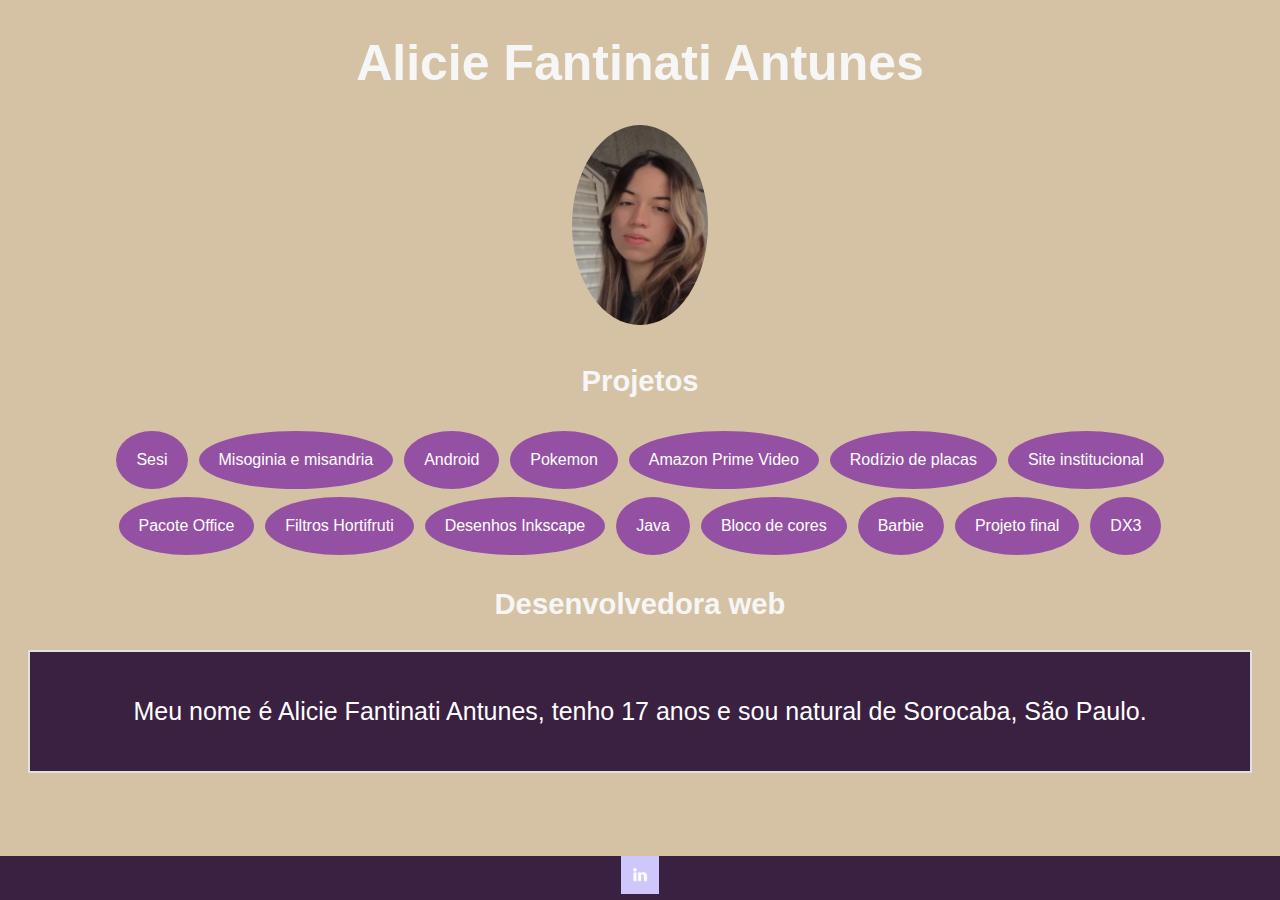
<file: index.html>
<!DOCTYPE html>
<html>
<head>
	<title>Portifólio</title> 
    <link rel="stylesheet" type="text/css" href="estilos1.css">
     
	<body align="center" background="https://img.freepik.com/fotos-premium/fundo-interior-da-sala-de-pano-de-fundo-roxo-liso-abstrato_1258-85452.jpg">

    <div class="border">
        <h1 class="piscar">Alicie Fantinati Antunes</h1>
        <img height="200" src="eu.png" alt="Imagem Redonda" class="imagem-redonda">
    </div>
    
    <nav>
        <footer><a href="https://www.linkedin.com/in/alicie-fantinati-antunes-71738226b/">
        <img width="3%" height="1%" src="link.png"></footer></a>    
    </nav>		


    <div class="background">
        <nav>
            <h1 class="logo"></h1>
            <center>
                <h3 class="piscar">Projetos</h3>
                
                <a button class="button button5" href="projeto_sesi/index.html">Sesi</a>
                <a button class="button button5" href="miso/index.html">Misoginia e misandria</a>
                <a button class="button button5" href="android/index.html">Android</a>
                <a button class="button button5" href="pokemon/index.html">Pokemon</a>
                <a button class="button button5" href="prime-video/index.html">Amazon Prime Video</a>
                <a button class="button button5" href="rodizio de placas/index.html">Rodízio de placas</a>
                <a button class="button button5" href="site institucional/index.html">Site institucional</a>
            <div>
                <a button class="button button5" href="pacote-office/index.html">Pacote Office</a>
                <a button class="button button5" href="hortifruti/index.html">Filtros Hortifruti</a>
                <a button class="button button5" href="inkscape/index.html">Desenhos Inkscape</a>
                <a button class="button button5" href="fpoo/index.html">Java</a>
                <a button class="button button5" href="cores/index.html">Bloco de cores</a>
                <a button class="button button5" href="barbie/index.html">Barbie</a>
                <a button class="button button5" href="projeto final spring/prjJogo/target/classes/static/index.html">Projeto final</a>
                <a button class="button button5" href="dx3/index.html">DX3</a>
            </div>
            </center>
        </nav>


        <div class="border">
            <h3 class="piscar">Desenvolvedora web</h3>
        </div>
    </div>
		
        <div class="city">
            <p>Meu nome é Alicie Fantinati Antunes, tenho 17 anos e sou natural de Sorocaba, São Paulo.</p>
            <p></p>
        </section>
         </div>
         <div>

         </div>  
	</header>
	
<p align="center"></p>

</body>
</nav>		
</head>
</html>
</file>
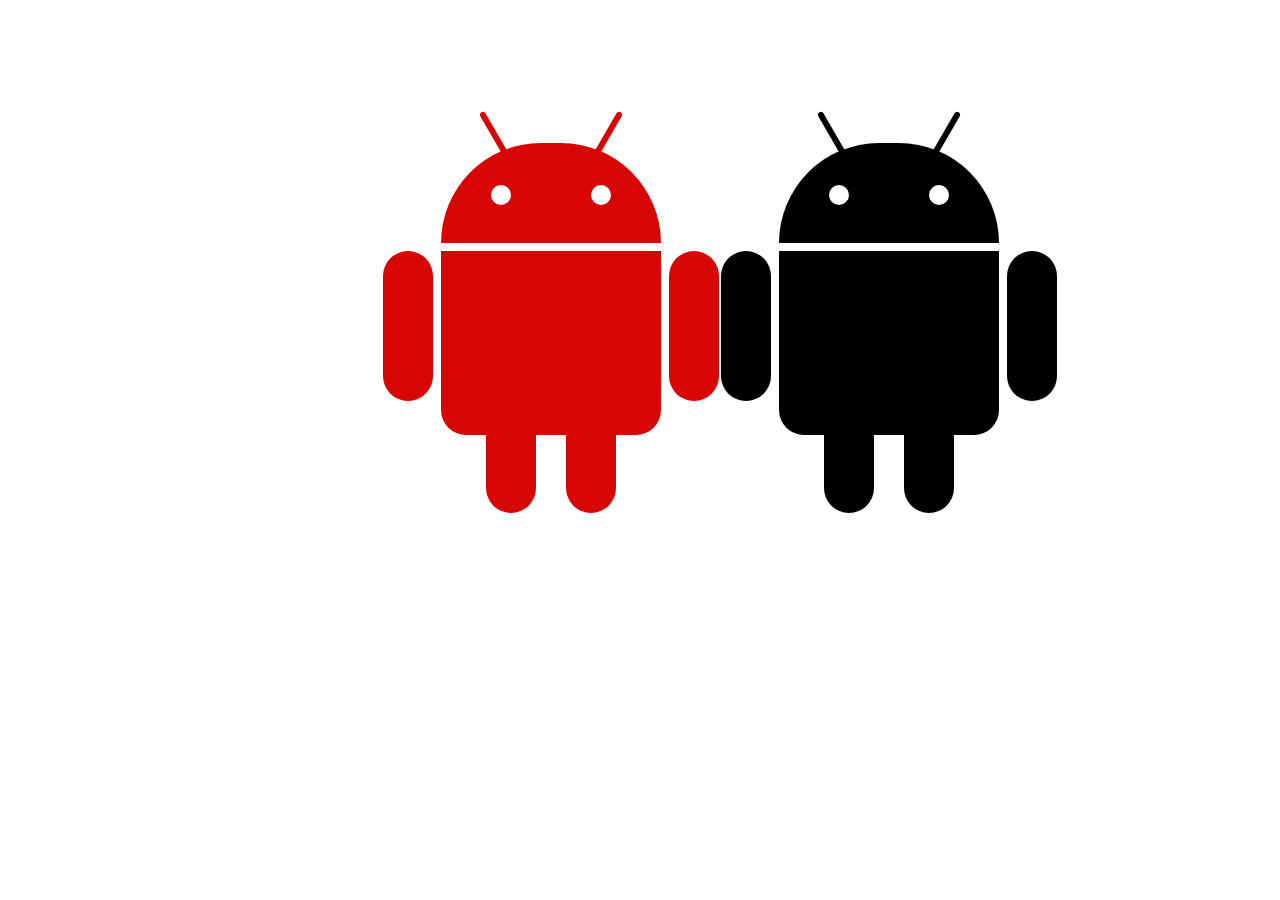
<file: android/index.html>
<html>
<head>
    <link rel="stylesheet" href="android.css">
</head>
<body>

    <table>
    <td>
<div class="android">
    <!-- Cabeça -->
	<div class="head">
        <!-- Antena esquerda -->
		<div class="left_ant"></div>
        <!-- Antena direita -->
		<div class="right_ant"></div>
        <!-- Olho esquerdo -->
		<div class="left_eye"></div>
        <!-- Olho direito -->
		<div class="right_eye"></div>
	</div>

    <!-- Corpo -->
	<div class="body">
        <!-- Braço Esquerdo -->
		<div class="left_arm"></div>
        <!-- Braço Direito -->
		<div class="right_arm"></div>
        <!-- Perna Esquerda -->
		<div class="left_leg"></div>
        <!-- Perna Direita -->
		<div class="right_leg"></div>
	</div>
</div>
    </td>

    <td>
<div class="android2">

    <!-- Cabeça -->
	<div class="head2">
        <!-- Antena esquerda -->
		<div class="left_ant2"></div>
        <!-- Antena direita -->
		<div class="right_ant2"></div>
        <!-- Olho esquerdo -->
		<div class="left_eye2"></div>
        <!-- Olho direito -->
		<div class="right_eye2"></div>
	</div>

    <!-- Corpo -->
	<div class="body2">
        <!-- Braço Esquerdo -->
		<div class="left_arm2"></div>
        <!-- Braço Direito -->
		<div class="right_arm2"></div>
        <!-- Perna Esquerda -->
		<div class="left_leg2"></div>
        <!-- Perna Direita -->
		<div class="right_leg2"></div>
	</div>
</td>
</table>

</div>
</body>
</html>
</file>
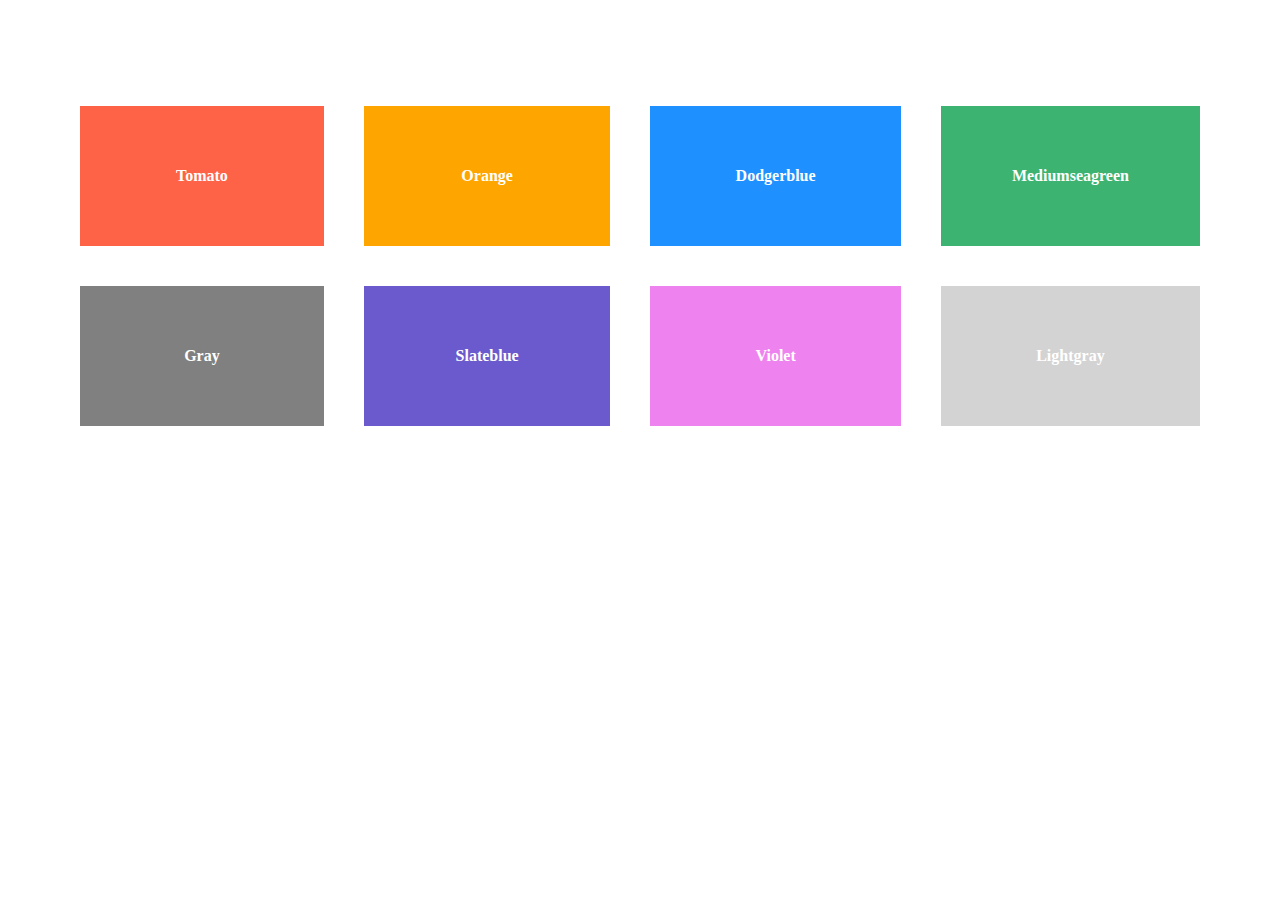
<file: cores/index.html>
<html>
<head>
<title>blocos</title>
</head>

<body text="white">
<h1 align="center"> bloco de cores </h1>
<table align="center" width="1200" height="400" cellspacing="40">
<caption align="Bottom">Alicie Antunes</caption>
<tr>
	<th colspan="1" width="300" height="100" bgcolor="tomato">Tomato</th>
	<th colspan="1" width="300" height="100" bgcolor="orange">Orange</th>
	<th colspan="1" width="300" height="100" bgcolor="dodgerblue">Dodgerblue</th>
	<th colspan="1" width="300" height="100" bgcolor="mediumseagreen">Mediumseagreen</th>
</tr>
<tr>
	<th colspan="1" width="300" height="100" bgcolor="gray">Gray</th>
	<th colspan="1" width="300" height="100" bgcolor="slateblue">Slateblue</th>
	<th colspan="1" width="300" height="100" bgcolor="violet">Violet</th>
	<th colspan="1" width="300" height="100" bgcolor="lightgray">Lightgray</th>
</tr>
</body>
</file>
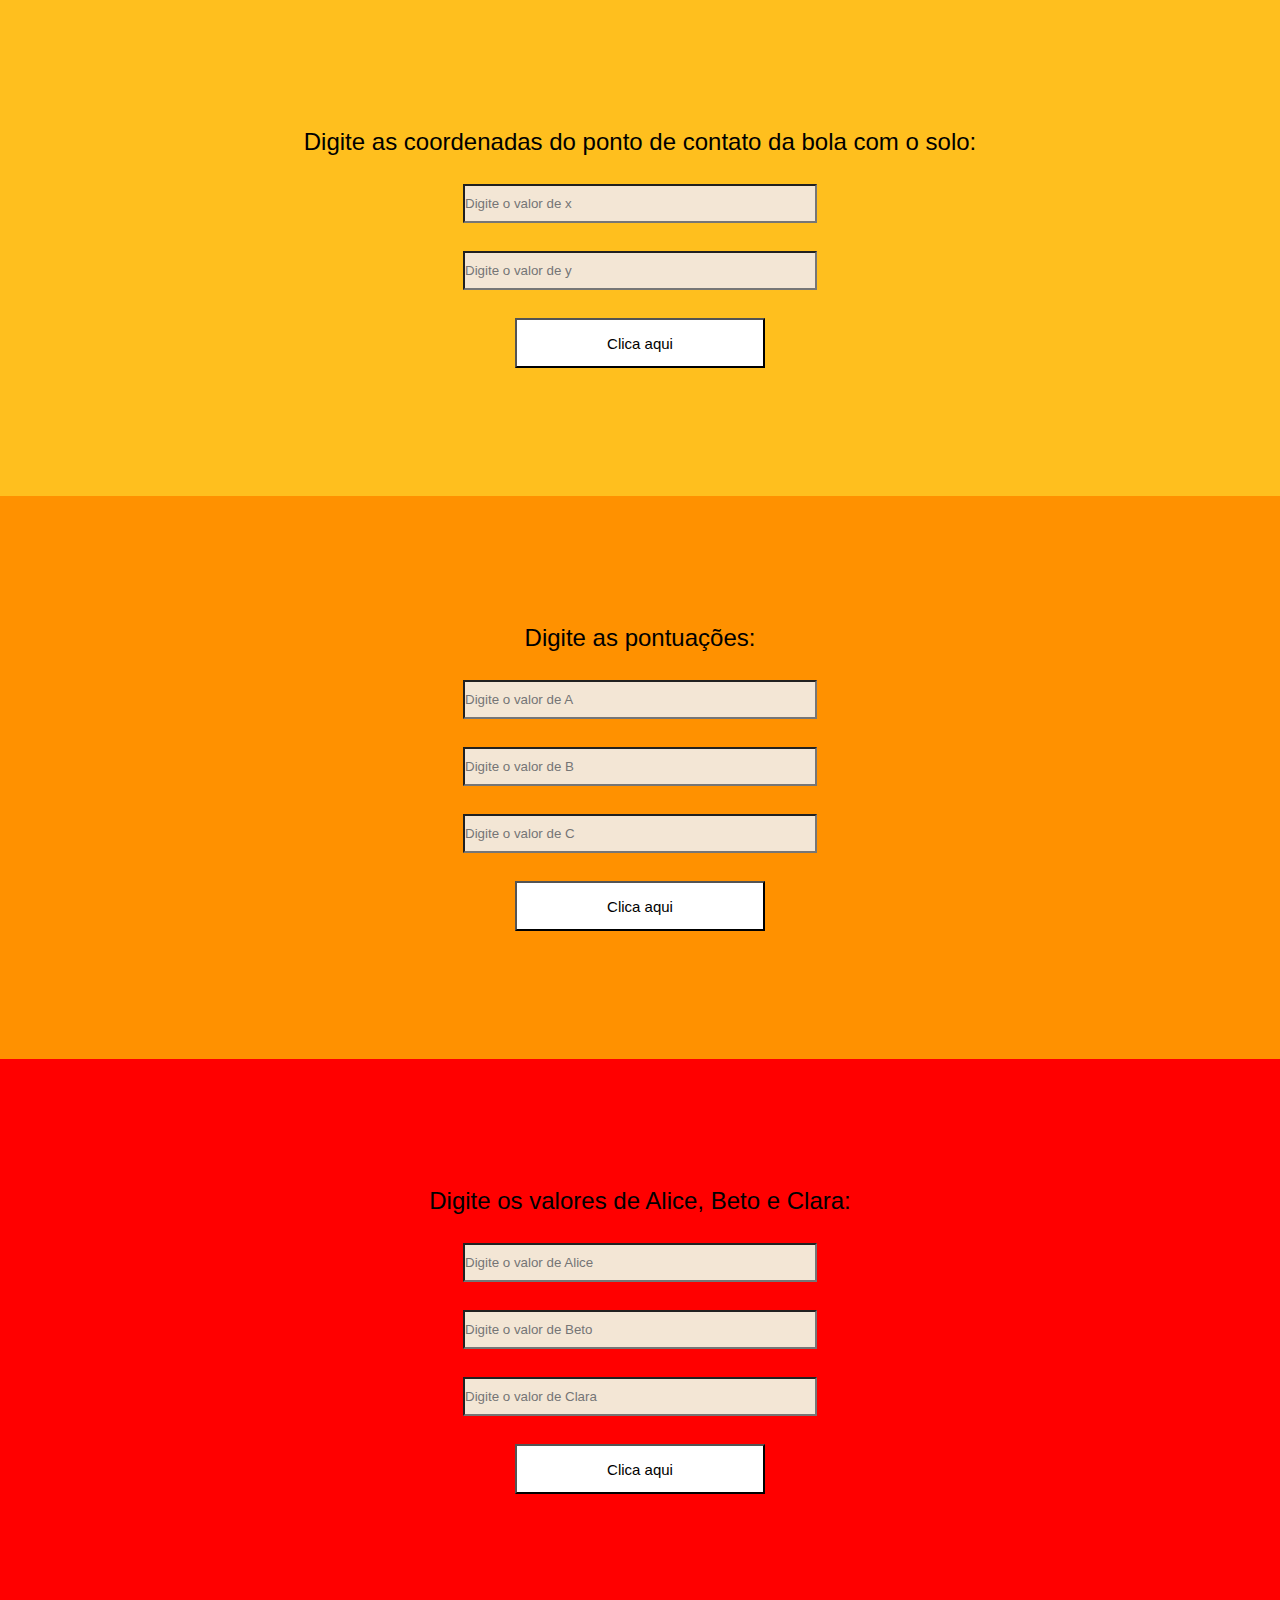
<file: dx3/index.html>
<!DOCTYPE html>
<html lang="en">

<head>
    <meta charset="UTF-8">
    <meta http-equiv="X-UA-Compatible" content="IE=edge">
    <meta name="viewport" content="width=device-width, initial-scale=1.0">
    <title>Jogos</title>
    <link rel="stylesheet" href="estilos.css">
    <script src="script.js"></script>
</head>

<body align="center">
    <center>

        <!-- Tira-teima -->
        <div class="tira">
            <p>Digite as coordenadas do ponto de contato da bola com o solo:</p>
            <br>
                <input type="text" placeholder="Digite o valor de x" id="x">
                <br>
                <input type="text" placeholder="Digite o valor de y " id="y">
                <br>
                <button class="button button5" onclick="MudaDesenho()">Clica aqui</button>

            <h1></h1>

            <p class="msg"></p>
        </div>

        <!-- Vice-Lider -->
        <div class="valor">
            <p>Digite as pontuações: </p>
            <br>
                <input type="text" placeholder="Digite o valor de A" id="A">
                <br>
                <input type="text" placeholder="Digite o valor de B" id="B">
                <br>
                <input type="text" placeholder="Digite o valor de C" id="C">
                <br>
                <button class="button button5" onclick="MudaDesenho1()">Clica aqui</button>

            <h1></h1>

            <p class="msg1"></p>
        </div>


        <!-- Zero ou um -->
        <div class="zero">

            <p>Digite os valores de Alice, Beto e Clara:</p>
                <br>
                <input type="text" placeholder="Digite o valor de Alice" id="alice">
                <br>
                <input type="text" placeholder="Digite o valor de Beto" id="beto">
                <br>
                <input type="text" placeholder="Digite o valor de Clara" id="clara">
                <br>
                <button class="button button5" onclick="MudaDesenho2()">Clica aqui</button>
            <p></p>


            <p class="msg2"></p>
        </div>
    </center>
</body>

</html>
</file>
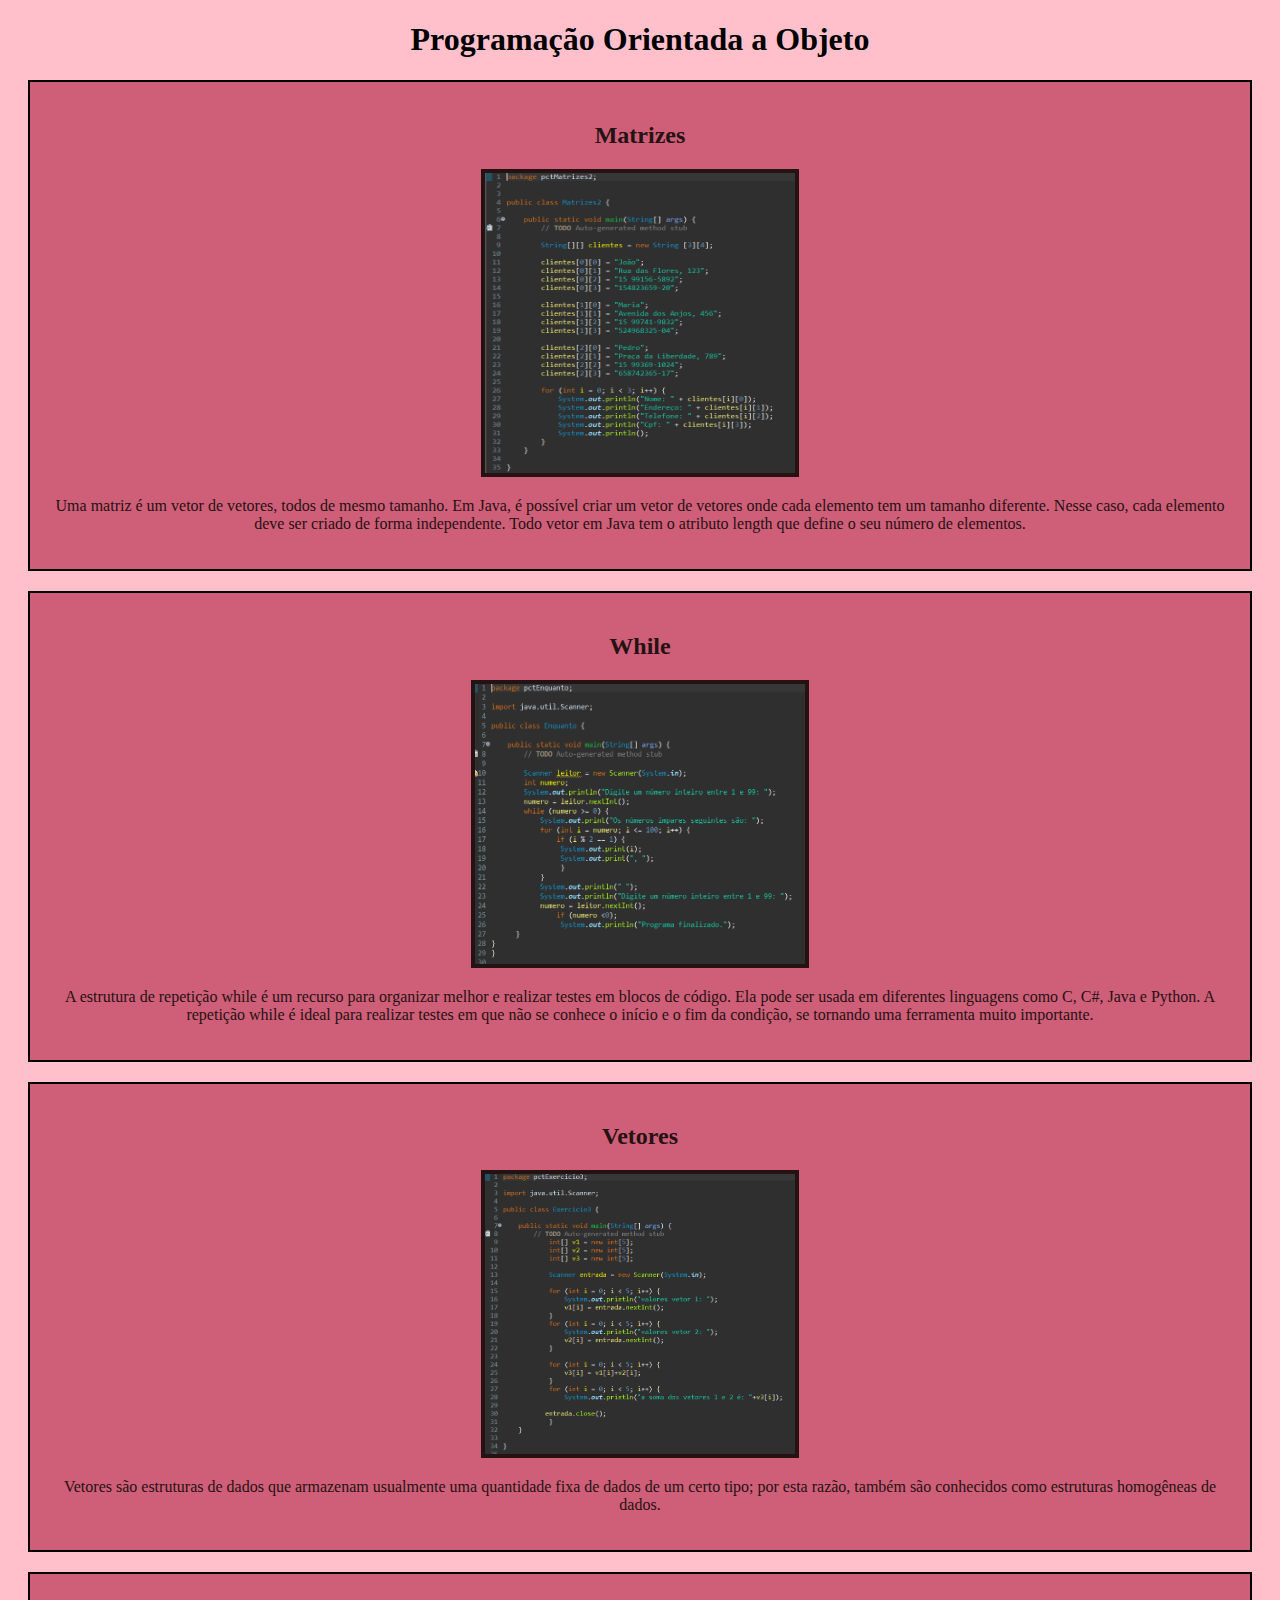
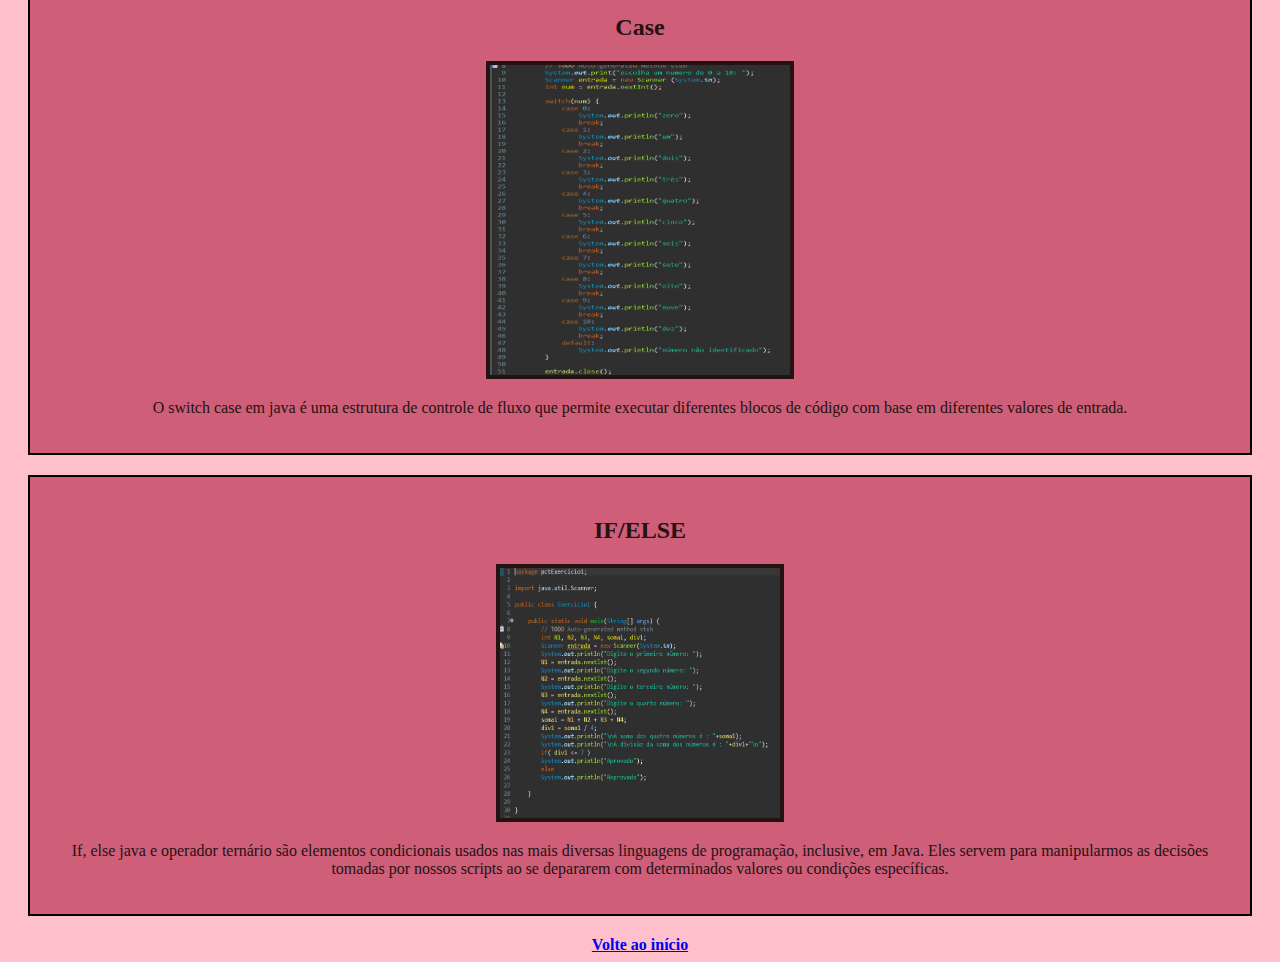
<file: fpoo/index.html>
<!DOCTYPE html>
<html>
<head>
	<title>Webserver</title> 
    <link rel="stylesheet" type="text/css" href="estilos.css">

	<body align="center" bgcolor="pink"></body>

	<main>
	<section id="Bv">
	<h1 align="center">Programação Orientada a Objeto</h1>
	</header>
	<nav>
<p align="center"></p>

</head>


<div class="city">
	<h2>Matrizes</h2>
	<img border="4" height="300" width="310" src= matrizes.png>
    <p>Uma matriz é um vetor de vetores, todos de mesmo tamanho. Em Java, é possível criar um vetor de vetores onde cada elemento tem um tamanho diferente. Nesse caso, cada elemento deve ser criado de forma independente. Todo vetor em Java tem o atributo length que define o seu número de elementos.</p>
</div>


<div class="city">
	<h2>While</h2>
	<img border="4" height="280" width="330" src= while.png>
    <p>A estrutura de repetição while é um recurso para organizar melhor e realizar testes em blocos de código. Ela pode ser usada em diferentes linguagens como C, C#, Java e Python. A repetição while é ideal para realizar testes em que não se conhece o início e o fim da condição, se tornando uma ferramenta muito importante.</p>
</div>


<div class="city">
    <h2>Vetores</h2>
    <img border="4" height="280" width="310" src= vetores.png>
    <p>Vetores são estruturas de dados que armazenam usualmente uma quantidade fixa de dados de um certo tipo; por esta razão, também são conhecidos como estruturas homogêneas de dados.</p>
    </div>


<div class="city">
    <h2>Case</h2>
    <img border="4" height="310" width="300" src= case.png>
    <p>O switch case em java é uma estrutura de controle de fluxo que permite executar diferentes blocos de código com base em diferentes valores de entrada.</p>
    </div>

<div class="city">
    <h2>IF/ELSE</h2>
    <img border="4" height="250" width="280" src= ifelse.png>
    <p>If, else java e operador ternário são elementos condicionais usados nas mais diversas linguagens de programação, inclusive, em Java. Eles servem para manipularmos as decisões tomadas por nossos scripts ao se depararem com determinados valores ou condições específicas.</p>
    </div>



	<a href="#Bv"><strong>Volte ao início</strong></a>

</main>	
</body>
</html>
</file>
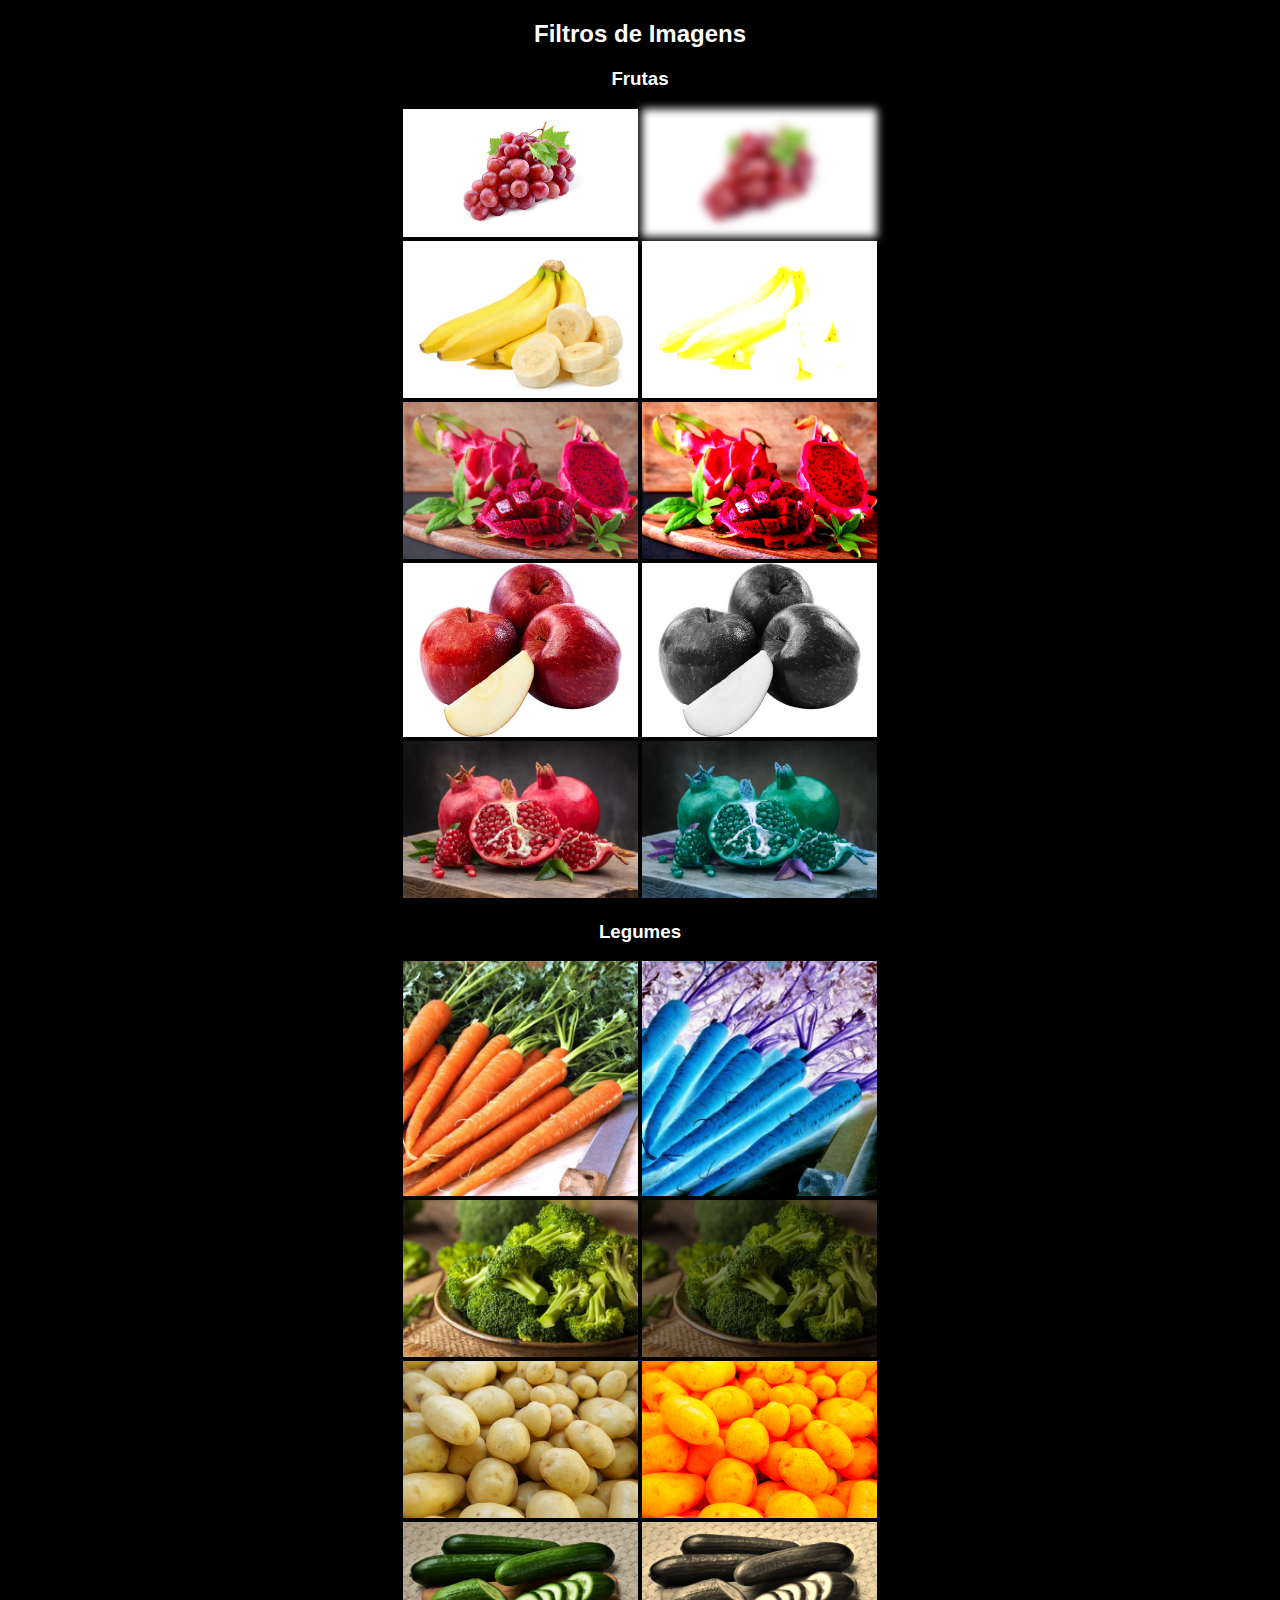
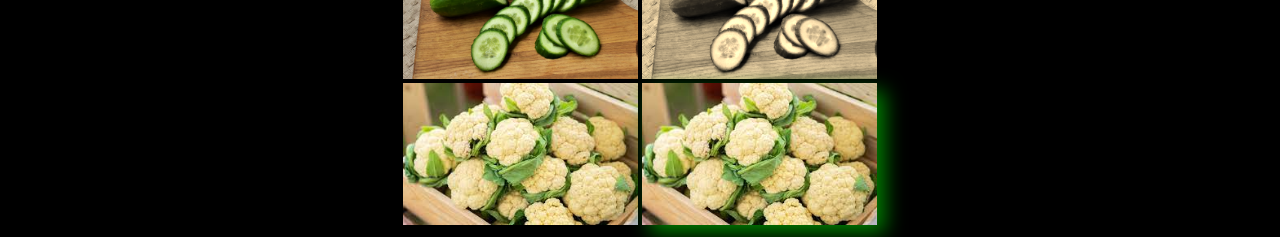
<file: hortifruti/index.html>
<!DOCTYPE html>
<html>
<head>

<title>Filtros CSS</title>

<link rel="stylesheet" href="filtros.css">

</head>

<body align="center">

<h2>Filtros de Imagens</h2>

<p><h3>Frutas</h3>

<div>
<img src="uva.jpg">
<img class="blur" src="uva.jpg">
</div>

<div>
<img src="banana2.jpg">
<img class="brightness" src="banana2.jpg">
</div>

<div>
<img src="pitaya.jpg">
<img class="contrast" src="pitaya.jpg">
</div>

<div>
<img src="maça.jpg">
<img class="grayscale" src="maça.jpg">
</div>

<div>
<img src="roma.jpg">
<img class="huerotate" src="roma.jpg">
</div>

<h3>Legumes</h3>

<div>
<img src="cenoura.jpg">
<img class="invert" src="cenoura.jpg">
</div>

<div>
<img src="brocolis.jpg">
<img class="opacity" src="brocolis.jpg">
</div>

<div>
<img src="batata.jpg">
<img class="saturate" src="batata.jpg">
</div>

<div>
<img src="pepino2.jpg">
<img class="sepia" src="pepino2.jpg">
</div>

<div>
<img src="couveflor.jpg">
<img class="shadow" src="couveflor.jpg">
</div>



</body>
</html>
</file>
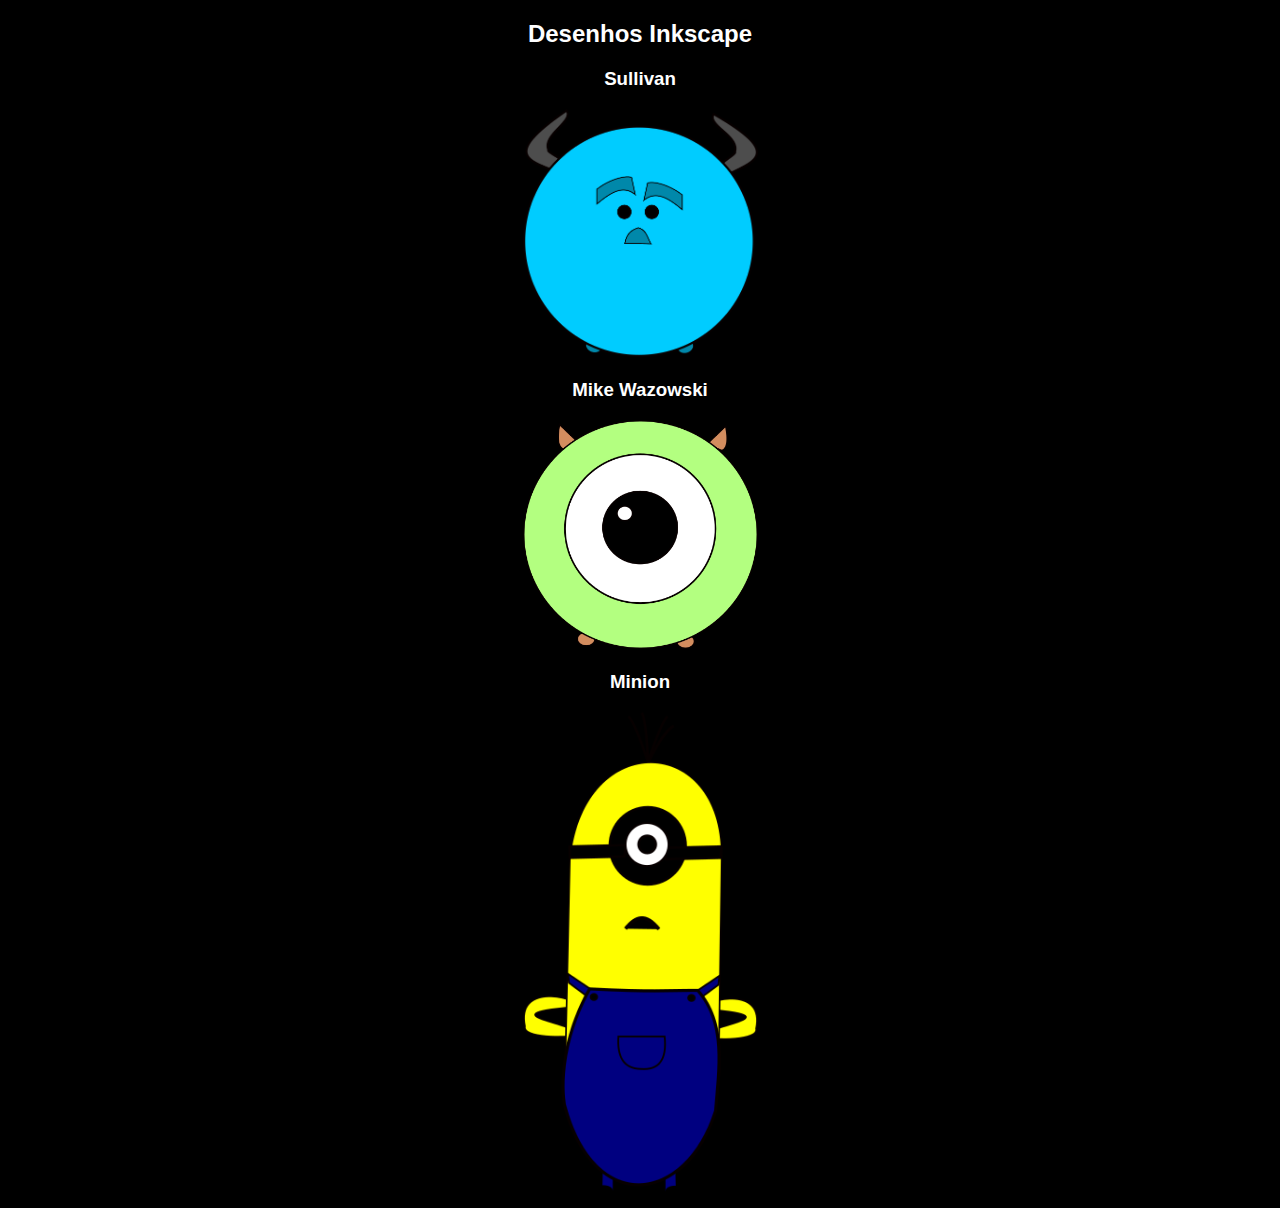
<file: inkscape/index.html>
<!DOCTYPE html>
<html>
<head>

<title>Desenhos Inkscape</title>

<link rel="stylesheet" href="filtros.css">

</head>

<body align="center">

<h2>Desenhos Inkscape</h2>

<div>
    <h3>Sullivan</h3>
<img src="desenho 1.png">
</div>

<div>
    <h3>Mike Wazowski</h3>
<img src="desenho 2.png">
</div>

<div>
    <h3>Minion</h3>
<img src="desenho 3.png">
</div>


</body>
</html>
</file>
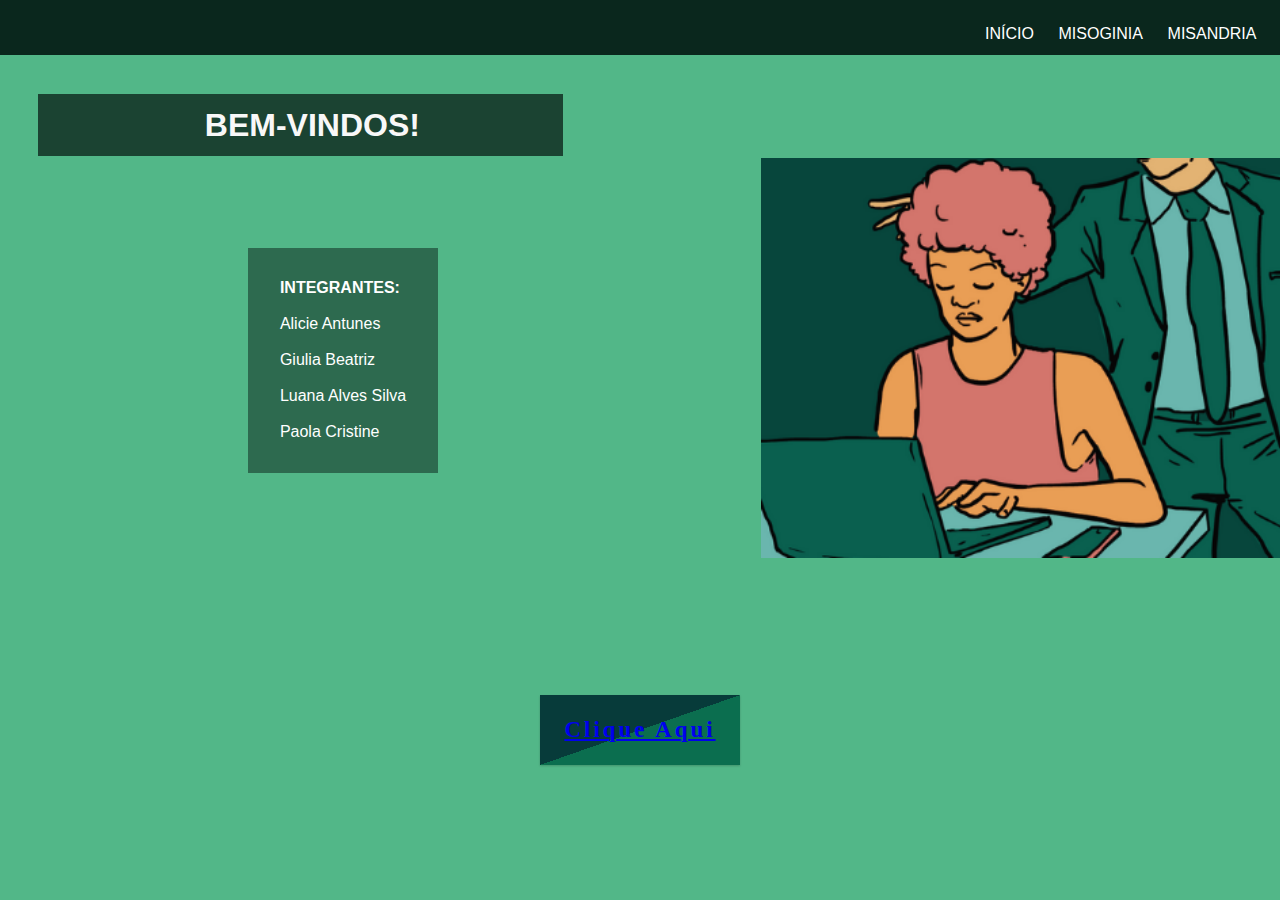
<file: miso/index.html>
<!DOCTYPE html>
<html lang="en">

<head>
    <meta charset="UTF-8">
    <meta name="viewport" content="width=device-width, initial-scale=1.0">
    <title>Document</title>
    <link rel="stylesheet" href="estilos.css">
</head>

<body>
    <nav id="menu">

        <ul>
            <li><a href="index.html">INÍCIO</a></li>
            <li><a href="misog.html" target="_blank">MISOGINIA</a></li>
            <li><a href="misandria.html" target="_blank">MISANDRIA</a></li>
        </ul>
    </nav>
    <div class="divbem">
        <h1>BEM-VINDOS!</h1>
    </div>
    <div class="divpri">
        <table>
            <tr>
                <td>
                    <p><b>INTEGRANTES:</b></br>
                        </br>
                        Alicie Antunes<br>
                        </br>
                        Giulia Beatriz<br>
                        </br>
                        Luana Alves Silva<br>
                        </br>
                        Paola Cristine
                    </p>

                    <div class="wrapper">
                        <button><a href="jogo.html">Clique Aqui</a>
                        </button>
                    </div>
                    


                    </p>
                </td>
                <td><img src="Design sem nome.png" height="400"></td>
            </tr>
        </table>
    </div>
</body>

</html>
</file>
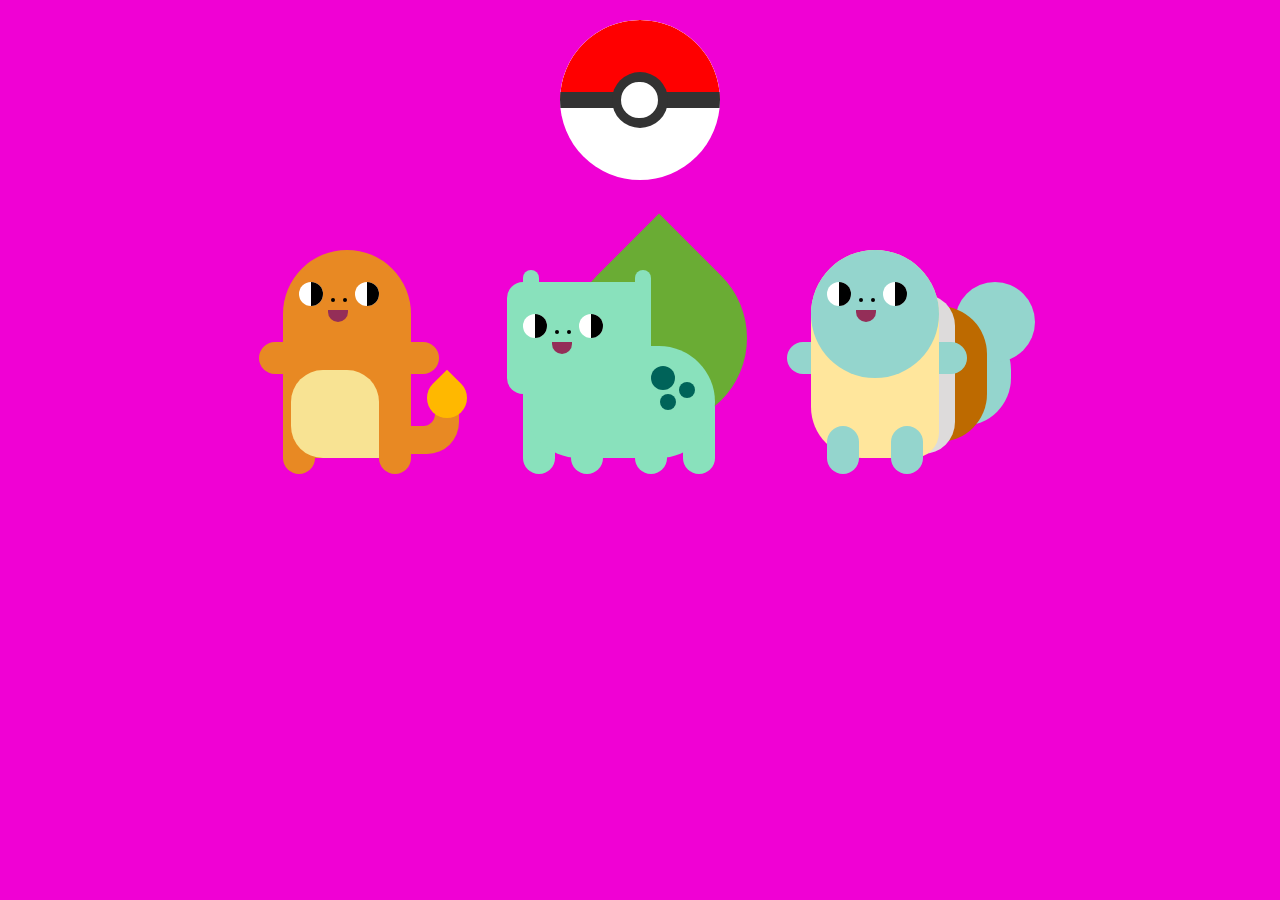
<file: pokemon/index.html>
<!DOCTYPE html>
<html lang="en">
<head>
    <meta charset="UTF-8">
    <meta http-equiv="X-UA-Compatible" content="IE=edge">
    <meta name="viewport" content="width=device-width, initial-scale=1.0">
    <title>Document</title>
    <link href="estilos.css" rel="stylesheet">
</head>
<body>
</html>
    
<div id="ByLeandromeda">
			
    <!-- Container da Pokébola -->
    <div id="moving-container">
        <div id="pokeball-container">
        <!-- Pokébola -->
            <div id="pokeball">
                <div class="pokeball-details"></div>
            </div>
        </div>				
    </div>

    <!-- Charmander -->
    <div id="charmander">
        <div id="arms"></div>
        <div id="feet"></div>
        <div id="body">
            <div id="eyes"></div>
            <div id="pupils"></div>
            <div id="nostrils"></div>
            <div id="mouth"></div>
            <div id="belly"></div>
        </div>
        <div id="tail"></div>
        <div id="flame"></div>
    </div>

    <!-- Bulbasauro -->
    <div id="bulbasauro">
        <div id="head">
            <div id="eyes"></div>
            <div id="pupils"></div>
            <div id="nostrils"></div>
            <div class="mouth"></div>
        </div>
        <div class="ears"></div>
        <div id="body">
            <div class="spots spot1"></div>
            <div class="spots spot2"></div>
            <div class="spots spot3"></div>
        </div>
        <div id="front-feet"></div>
        <div id="back-feet"></div>
        <div id="bulb"></div>
    </div>

    <!-- Squirtle -->
    <div id="squirtle">
        <div id="arms"></div>
        <div id="feet"></div>
        <div id="head">
            <div id="eyes"></div>
            <div id="pupils"></div>
            <div id="nostrils"></div>
            <div id="mouth"></div>
        </div>
        <div id="body"></div>
        <div id="shell"></div>
        <div id="tail"></div>
    </div>
</div>
</body>
</html>
</file>
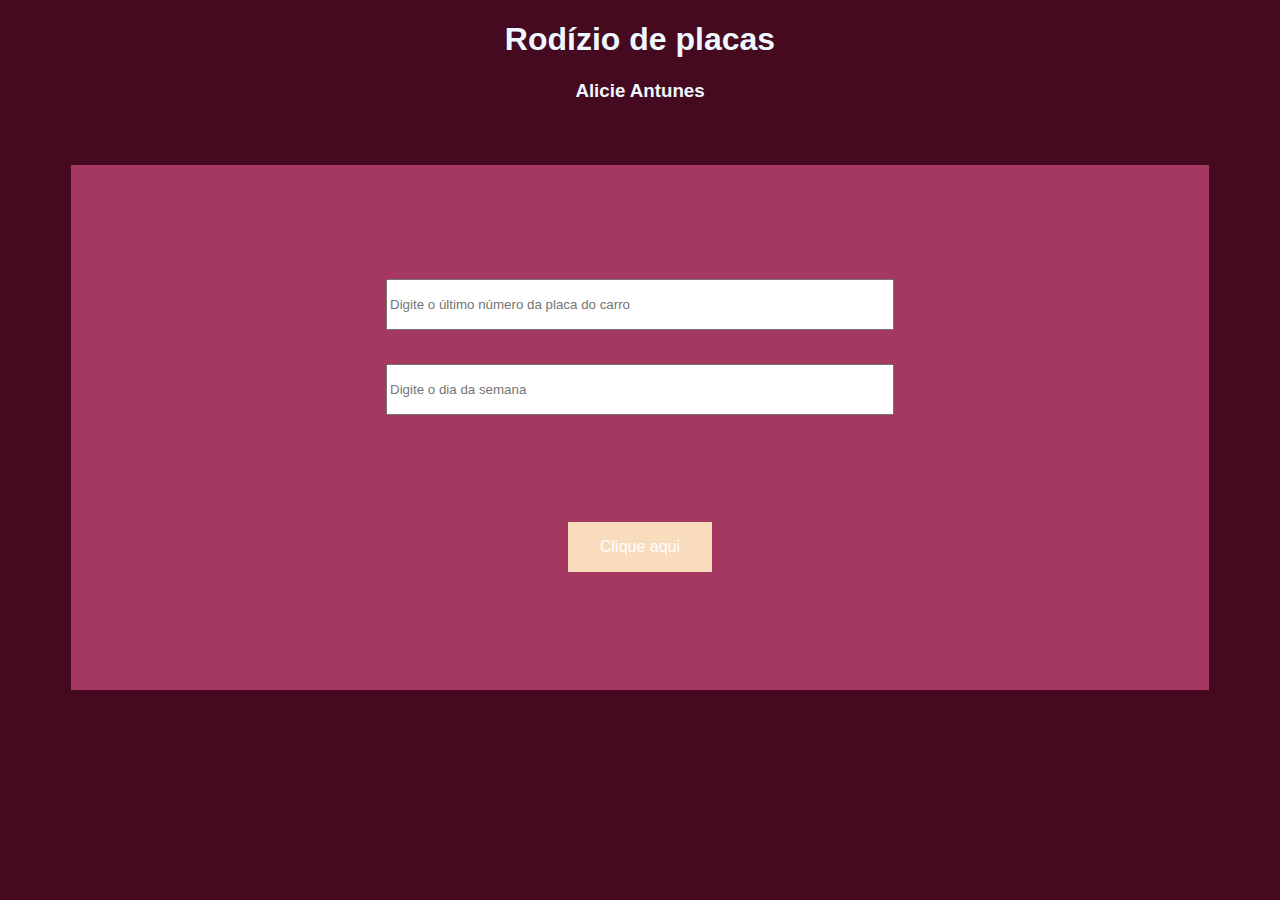
<file: rodizio de placas/index.html>
<!DOCTYPE html>
<html lang="en">
    <link rel="stylesheet" href="style.css">
<head>
    <meta charset="UTF-8">
    <meta http-equiv="X-UA-Compatible" content="IE=edge">
    <meta name="viewport" content="width=device-width, initial-scale=1.0">
    <title>dx1</title>
    <script src="script.js"></script>
</head>
<center>
<body>
    <h1>Rodízio de placas</h1>
    <h3>Alicie Antunes</h3>
    <div class="div">
    <input type="text" placeholder="Digite o último número da placa do carro" id="num"><p></p>
    <br>
    <input type="text" placeholder="Digite o dia da semana" id="dia">
    <br>
    <p class="msg"></p>
    <button class="button" onclick="gerar()">Clique aqui</button>
    <br>

    <!--<input type="text" placeholder="Digite a via em que deseja viajar: Área vermelha ou limítrofes" id="vias"><p></p>
    <br>
    <input type="text" placeholder="Digite se possui carro ou caminhão" id="automovel"><br><p></p>
    <button class="button" onclick="vias()">Clique aqui</button>
    <br>
    <p class="msg2"></p>
    -->
</div>
</body>
</center>
</html>
</file>
<file: estilos1.css>
body{
    background-color: rgb(213, 194, 165);
    color: rgb(246, 246, 246);
    font-family: 'Work Sans', sans-serif;
    font-size: 25px;
  }
  
  .bord {
    background-color: rgb(241, 229, 229);
    color: rgb(255, 249, 249);
    border: 0px solid rgb(195, 0, 0);
    padding: 70px;
  
  }

  .imagem-redonda {
    border-radius: 50%;
    font-family: Georgia, 'Times New Roman', Times, serif;
    font-size: xx-large; 
}

.corpo{
    background-color: rgb(48, 33, 35);
    text-align: center;
    font-size: xx-large;
    font-family: Arial, Helvetica, sans-serif;
}

footer{
    background-color: rgb(58, 32, 65);
    color: rgb(192, 199, 227);
    text-align: center;
    position: fixed;
    left: 0;
    bottom: 0;
    width: 100%;  
}

a{
    color:rgb(231, 130, 130)
}

.button {
  background-color: #9451a3; 
  border: none;
  color: white;
  padding: 20px;
  text-align: center;
  text-decoration: none;
  display: inline-block;
  font-size: 16px;
  margin: 4px 2px;
  cursor: pointer;
}
.button5 {border-radius: 50%;
}

.piscar:hover{
  color: rgb(189, 135, 197);
}

.city {
  background-color: rgb(58, 32, 65);
  color: rgb(255, 254, 254);
  border: 2px solid rgb(226, 224, 224);
  margin: 20px;
  padding: 20px;
}
</file>
<file: android/android.css>
div {margin: 0; padding: 0;}
 div div {background: #a00b0b; position: relative;}

 table{
    margin-left: 430px;
 }
    
 
 .android{
     height: 404px; width: 334px;
     margin: 100px auto;
     position: left;
 }
 
 .head{
     width: 220px; height: 100px;
     top: 32px;
     border-radius: 110px 110px 0 0;
     -moz-border-radius: 110px 110px 0 0;
     -webkit-border-radius: 110px 110px 0 0;
     
     -webkit-transition: all 0.1s ease-in;
 }
 
 .left_eye, .right_eye {
     background: #fff;
     width: 20px; height: 20px;
     position: absolute; top: 42px;
     
     border-radius: 10px;
     -moz-border-radius: 10px;
     -webkit-border-radius: 10px;
 }
 
 .left_eye {left: 50px;}
 .right_eye {right: 50px;}
 
 .left_ant, .right_ant{
     width: 6px; height: 50px;
     position: absolute; top: -34px;
     border-radius: 3px;
     -webkit-border-radius: 3px;
     -moz-border-radius: 3px;
 }
 
 .left_ant {
     left: 50px;
     transform: rotate(-30deg);
     -webkit-transform: rotate(-30deg);
     -moz-transform: rotate(-30deg);
 }
 
 .right_ant {
     right: 50px;
     transform: rotate(30deg);
     -webkit-transform: rotate(30deg);
     -moz-transform: rotate(30deg);
 }
 
 .body{
     width: 220px; height: 184px;
     top: 40px;
     
     border-radius: 0 0 25px 25px;
     -webkit-border-radius: 0 0 25px 25px;
     -moz-border-radius: 0 0 25px 25px;
 }
 
 .left_arm, .right_arm, .left_leg, .right_leg {
     width: 50px; position: absolute;
     -webkit-transition: all 0.1s ease-in;
 }
 
 .left_arm, .right_arm {
     height: 150px;
     border-radius: 25px;
     -moz-border-radius: 25px;
     -webkit-border-radius: 25px;
 }
 
 .left_leg, .right_leg {
     height: 80px; top: 182px;
     border-radius: 0 0 25px 25px;
     -moz-border-radius: 0 0 25px 25px;
     -webkit-border-radius: 0 0 25px 25px;
 }
 
 .left_arm {left: -58px;}
 .right_arm {right: -58px;}
 .left_leg {left: 45px;}
 .right_leg {right: 45px;}
 
 .head:hover {
     -webkit-transform: rotate(-5deg) translate(-4px, -8px);
     -transform: rotate(-5deg) translate(-4px, -8px);
     -moz-transform: rotate(-5deg) translate(-4px, -8px);
 }
 
 .left_arm:hover{
     -webkit-transform: rotate(15deg) translate(-14px, 0);
     -transform: rotate(15deg) translate(-14px, 0);
     -moz-transform: rotate(15deg) translate(-14px, 0);
 }
 
 .right_arm:hover{
     -webkit-transform: rotate(-30deg) translate(30px, 0);
     -transform: rotate(-30deg) translate(30px, 0);
     -moz-transform: rotate(-30deg) translate(30px, 0);
 }





 div {margin: 0; padding: 0;}
 div div {background: #d80505; position: relative;}
 
 .android2{
     height: 404px; width: 334px;
     margin: 100px auto;
     position: right;
     
 }
 
 .head2{
    background-color: black;
     width: 220px; height: 100px;
     top: 32px;
     border-radius: 110px 110px 0 0;
     -moz-border-radius: 110px 110px 0 0;
     -webkit-border-radius: 110px 110px 0 0;
     
     -webkit-transition: all 0.1s ease-in;
 }
 
 .left_eye2, .right_eye2 {
    background-color: black;
     background: #fff;
     width: 20px; height: 20px;
     position: absolute; top: 42px;
     
     border-radius: 10px;
     -moz-border-radius: 10px;
     -webkit-border-radius: 10px;
 }
 
 .left_eye2 {left: 50px;}
 .right_eye2 {right: 50px;}
 
 .left_ant2, .right_ant2{
    background-color: black;
     width: 6px; height: 50px;
     position: absolute; top: -34px;
     border-radius: 3px;
     -webkit-border-radius: 3px;
     -moz-border-radius: 3px;
 }
 
 .left_ant2 {
    background-color: black;
     left: 50px;
     transform: rotate(-30deg);
     -webkit-transform: rotate(-30deg);
     -moz-transform: rotate(-30deg);
 }
 
 .right_ant2 {
    background-color: black;
     right: 50px;
     transform: rotate(30deg);
     -webkit-transform: rotate(30deg);
     -moz-transform: rotate(30deg);
 }
 
 .body2{
     width: 220px; height: 184px;
     top: 40px;
     background-color: black;
     border-radius: 0 0 25px 25px;
     -webkit-border-radius: 0 0 25px 25px;
     -moz-border-radius: 0 0 25px 25px;
 }
 
 .left_arm2, .right_arm2, .left_leg2, .right_leg2 {
    background-color: black;
     width: 50px; position: absolute;
     -webkit-transition: all 0.1s ease-in;
 }
 
 .left_arm2, .right_arm2 {
    background-color: black;
     height: 150px;
     border-radius: 25px;
     -moz-border-radius: 25px;
     -webkit-border-radius: 25px;
 }
 
 .left_leg2, .right_leg2 {
    background-color: black;
     height: 80px; top: 182px;
     border-radius: 0 0 25px 25px;
     -moz-border-radius: 0 0 25px 25px;
     -webkit-border-radius: 0 0 25px 25px;
 }
 
 .left_arm2 {left: -58px;}
 .right_arm2 {right: -58px;}
 .left_leg2 {left: 45px;}
 .right_leg2 {right: 45px;}
 
 .head2:hover {
    -webkit-transform: rotate(-5deg) translate(-4px, -8px);
    -transform: rotate(-5deg) translate(-4px, -8px);
    -moz-transform: rotate(-5deg) translate(-4px, -8px);
}

.left_arm2:hover{
    -webkit-transform: rotate(15deg) translate(-14px, 0);
    -transform: rotate(15deg) translate(-14px, 0);
    -moz-transform: rotate(15deg) translate(-14px, 0);
}

.right_arm2:hover{
    -webkit-transform: rotate(-30deg) translate(30px, 0);
    -transform: rotate(-30deg) translate(30px, 0);
    -moz-transform: rotate(-30deg) translate(30px, 0);
}
</file>
<file: dx3/estilos.css>
* {
    padding: 0;
    margin: 0;
}

.tira {
    background-color: rgb(255, 191, 30);
    padding: 10%;
    font-family: Arial, Helvetica, sans-serif;
    font-size: 150%;

}

.valor {
    background-color: rgb(255, 145, 0);
    padding: 10%;
    font-size: 150%;
    font-family: Arial, Helvetica, sans-serif;
}

.zero {
    background-color: red;
    padding: 10%;
    font-family: Arial, Helvetica, sans-serif;
    font-size: 150%;
}

input {
    display: block;
    width: 350px;
    height: 35px;
    color: midnightblue;
    background-color: rgb(243, 230, 213);
}

button {
    width: 250px;
    height: 50px;
    font-size: 15px;
    background-color: rgb(255, 255, 255);
    transition-duration: 0.4s;
}

button:hover {

    background-color: #4d1b64aa;
    color: rgb(255, 255, 255);
}
</file>
<file: fpoo/estilos.css>
.cabecalho{
    font-family: Georgia, 'Times New Roman', Times, serif;
    font-size: xx-large; 
}

.corpo{
    background-color: rgb(143, 182, 221);  
}

.city {
	background-color: rgb(207, 94, 121);
	color: rgb(37, 18, 18);
	border: 2px solid rgb(0, 0, 0);
	margin: 20px;
	padding: 20px;
}
</file>
<file: hortifruti/filtros.css>
body {
    background-color:#000000;
    font-family: Arial, Helvetica, sans-serif;
    color: #ffffff;
  }
  
  img {
    width: 33%;
    height: auto;
    max-width: 235px;
  }
  
  .blur {filter: blur(4px);}
  .brightness {filter: brightness(250%);}
  .contrast {filter: contrast(180%);}
  .grayscale {filter: grayscale(100%);}
  .huerotate {filter: hue-rotate(180deg);}
  .invert {filter: invert(100%);}
  .opacity {filter: opacity(50%);}
  .saturate {filter: saturate(7);}
  .sepia {filter: sepia(100%);}
  .shadow {filter: drop-shadow(8px 8px 10px green);}
</file>
<file: inkscape/filtros.css>
body {
    background-color:#000000;
    font-family: Arial, Helvetica, sans-serif;
    color: #ffffff;
  }
  
  img {
    width: 33%;
    height: auto;
    max-width: 235px;
  }
  
  .blur {filter: blur(4px);}
  .brightness {filter: brightness(250%);}
  .contrast {filter: contrast(180%);}
  .grayscale {filter: grayscale(100%);}
  .huerotate {filter: hue-rotate(180deg);}
  .invert {filter: invert(100%);}
  .opacity {filter: opacity(50%);}
  .saturate {filter: saturate(7);}
  .sepia {filter: sepia(100%);}
  .shadow {filter: drop-shadow(8px 8px 10px green);}
</file>
<file: miso/estilos.css>
#menu {
    color: #ffffff;
    background-color: #0a271d;
    padding-top: 1%;
    padding-left: 60%;
}

#menu a {
    color: #ffffff;
    text-decoration: none;
    font-size: 100%;
    padding-bottom: 1%;
}


#menu ul {
    margin-left: 40%;
    display: flex;
    list-style: none;
}

#menu li {
    padding: 4%;
    font-size: 100%;
    font-family: "Goudy Bookletter 1911", sans-serif;
}

* {
    padding: 0;
    margin: 0;
}


#menu2 a {
    color: #ffffff;
    text-decoration: none;
    font-size: 90%;
}


#menu2 ul {
    margin-left: 79%;
    display: flex;
    list-style: none;
}

#menu2 li {
    padding: 3%;
    font-size: 100%;
    font-family: "Goudy Bookletter 1911", sans-serif;
}

.divbem {
background-color: #1B4332;
padding: 1%;
font-family: "Goudy Bookletter 1911", sans-serif;
width: 27%;
padding-left: 13%;
color: #f8f8f8;
margin-top: 3%;
margin-left: 3%;
}

body {
    background: #52B788
}

.divpri {
margin-right: 5%;
}

.divpri img {
border-radius: 6%;
padding-right: 5%;
}

p {
    background-color: #2D6A4F;
padding:25%;   
margin-left: 195%;
font-family: "Goudy Bookletter 1911", sans-serif;
width: 100%;
color:#ffffff;
padding-bottom: 0%;
}

img{
    padding-left: 90%;
}

.wrapper{
    position: absolute;
    top:50%;
    left:50%;
    transform: translate(-50%, -50%);
    width: fit-content;
    height:auto;
}
button{
    width:200px;
    height:70px;
    margin-top: 280%;
    
    background: linear-gradient(to left top, #0b6e4f 50%, #073b3a 50%);
    border-style: none;
    color:#fff;
    font-size: 23px;
    letter-spacing: 3px;
    font-family: 'Lato';
    font-weight: 600;
    outline: none;
    cursor: pointer;
    position: relative;
    overflow: hidden;
    transition: all .5s;
    box-shadow: 0px 1px 2px rgba(0,0,0,.2);
}
button span{
    position: absolute;
    display: block;
}
button span:nth-child(1){
    height: 3px;
    width:200px;
    top:0px;
    left:-200px;
    background: linear-gradient(to right, rgba(0,0,0,0), #c2d3e3);
    border-top-right-radius: 1px;
    border-bottom-right-radius: 1px;
    animation: span1 2s linear infinite;
    animation-delay: 1s;
}

@keyframes span1{
    0%{
        left:-200px
    }
    100%{
        left:200px;
    }
}
button span:nth-child(2){
    height: 70px;
    width: 3px;
    top:-70px;
    right:0px;
    background: linear-gradient(to bottom, rgba(0,0,0,0), #c2d3e3);
    border-bottom-left-radius: 1px;
    border-bottom-right-radius: 1px;
    animation: span2 2s linear infinite;
    animation-delay: 2s;
}
@keyframes span2{
    0%{
        top:-70px;
    }
    100%{
        top:70px;
    }
}
button span:nth-child(3){
    height:3px;
    width:200px;
    right:-200px;
    bottom: 0px;
    background: linear-gradient(to left, rgba(0,0,0,0), #c2d3e3);
    border-top-left-radius: 1px;
    border-bottom-left-radius: 1px;
    animation: span3 2s linear infinite;
    animation-delay: 3s;
}
@keyframes span3{
    0%{
        right:-200px;
    }
    100%{
        right: 200px;
    }
}

button span:nth-child(4){
    height:70px;
    width:3px;
    bottom:-70px;
    background: linear-gradient(to top, rgba(0,0,0,0), #c2d3e3);
    border-top-right-radius: 1px;
    border-top-left-radius: 1px;
    animation: span4 2s linear infinite;
    animation-delay: 4s;
}
@keyframes span4{
    0%{
        bottom: -70px;
    }
    100%{
        bottom:70px;
    }
}

button:hover{
    transition: all .5s;
    transform: rotate(-3deg) scale(1.1);
    box-shadow: 0px 3px 5px rgba(0,0,0,.4);
}
button:hover span{
    animation-play-state: paused;
}
</file>
<file: pokemon/estilos.css>
/*
 * Pokébola e os iniciais de Kanto
 * Por: Leandromeda (Leandro Gaudio Rosa)
 */

/* Quadro de animação (movimento de rotação da pokebola) */

/* Webkit: Webkit é um motor de renderização utilizado em navegadores web para renderizar páginas com efeitos e propiedades predefinidas, que são interpretadas através do CSS */

@-webkit-keyframes spinning {
  0% {
    transform: rotate(-45deg);
    -webkit-transform: rotate(-45deg);
  }
  50% {
    transform: rotate(325deg);
    -webkit-transform: rotate(325deg);
  }
  100% {
    transform: rotate(-45deg);
    -webkit-transform: rotate(-45deg);
  }
}

@-webkit-keyframes translating {
  0% {
    transform: translateX(-50%);
    -webkit-transform: translateX(-50%);
  }
  50% {
    transform: translateX(50%);
    -webkit-transform: translateX(50%);
  }
  100% {
    transform: translateX(-50%);
    -webkit-transform: translateX(-50%);
  }
}

@-webkit-keyframes color-change {
    0%, 20%, 40%, 60%, 100% {
        background-color: #fff;
    }
    10%, 30%, 50%, 70%, 90% {
        background-color: #f00;
    }
}

* {
    margin: 0;
    padding: 0;
}

body {
    background-color: #f001d4;
}

/* Container "ByLeandromeda": o container é o agrupamento de vários elementos, que permite transmitir as suas características de formatação a toda hierarquia de seletores e classes em que estiver presente. Comumente utilizado como ID na DIV principal de um website ou seção específica dele. */

#ByLeandromeda {
    width: 715px;
    height: 500px;
    margin: 0 auto;
    position: relative;
}

/* Movimentação do container para o efeito aplicado à pokébola. */

#ByLeandromeda #moving-container {
    width: 10em;
    height: 10em;
    margin: 10px auto 70px;
    position: relative;
    -webkit-animation: translating 5s infinite;
}

/* Container destinado à pokébola */

#ByLeandromeda #pokeball-container {
    width: 10em;
    height: 10em;
    margin: 20px auto;
      -webkit-animation: spinning 5s infinite;
}

#ByLeandromeda #pokeball { 
    width: 10em;
    height: 10em;
    background-color: #fff;
    border-radius: 50%;
    position: relative;
    overflow: hidden;
}

#ByLeandromeda #pokeball::before {
    content: '';
    background-color: red;
    border-radius: 5em 5em 0 0;
    width: 10em;
    height: 5em;
    position: absolute;
}

#ByLeandromeda #pokeball .pokeball-details {
    width: 10em;
    height: 1em;
    background-color: #333;
    position: absolute;
    top: 4.5em;
}


/* Animação do botão da pokébola */

#ByLeandromeda #pokeball .pokeball-details::before {
    content: '';
    width: 3.5em;
    height: 3.5em;
    border-radius: 50%;
    background-color: #333;
    position: absolute;
    top: -1.25em;
    left: 3.25em;
    z-index: 200;
}

#ByLeandromeda #pokeball .pokeball-details::after {
    content: '';
    width: 1.8em;
    height: 1.8em;
    border: 0.3em solid white;
    border-radius: 50%;
    background-color: #fff;
    position: absolute;
    top: -0.65em;
    left: 3.80em;
    margin: 0 auto;
    z-index: 250;
    -webkit-animation: color-change 3s infinite;
}


/*
 * CHARMANDER 
 */

#ByLeandromeda #charmander {
    position: relative;
    width: 10em;
    height: 12em;
    float: left;
}
#ByLeandromeda #charmander #body {
    width: 8em;
    height: 13em;
    background-color: #e88923;
    border-radius: 5em 5em 0 0;
    z-index: 150;
    position: relative;
}

#ByLeandromeda #charmander #feet::before {
    content: '';
    width: 2em;
    height: 2em;
    background-color: #e88923;
    border-radius: 0 0 1em 1em;
    position: absolute;
    top: 12em;
}

#ByLeandromeda #charmander #feet::after {
    content: '';
    width: 2em;
    height: 2em;
    background-color: #e88923;
    border-radius: 0 0 1em 1em;
    position: absolute;
    top: 12em;
    left: 6em;
}

#ByLeandromeda #charmander #eyes::before {
    content: '';
    width: 1.5em;
    height: 1.5em;
    background-color: #fff;
    border-radius: 1em;
    position: absolute;
    top: 2em;
    left: 1em;
}

#ByLeandromeda #charmander #eyes::after {
    content: '';
    width: 1.5em;
    height: 1.5em;
    background-color: #fff;
    border-radius: 1em;
    position: absolute;
    top: 2em;
    left: 4.5em;
}

#ByLeandromeda #charmander #pupils::before {
    content: '';
    width: 0.75em;
    height: 1.5em;
    background-color: #000;
    border-radius: 0 1em 1em 0;
    position: absolute;
    top: 2em;
    left: 5.25em;
}

#ByLeandromeda #charmander #pupils::after {
    content: '';
    width: 0.75em;
    height: 1.5em;
    background-color: #000;
    border-radius: 0 1em 1em 0;
    position: absolute;
    top: 2em;
    left: 1.75em;
}

#ByLeandromeda #charmander #nostrils::before {
    content: '';
    width: 0.25em;
    height: 0.25em;
    background-color: #000;
    border-radius: 1em;
    position: absolute;
    top: 3em;
    left: 3em;
}

#ByLeandromeda #charmander #nostrils::after {
    content: '';
    width: 0.25em;
    height: 0.25em;
    background-color: #000;
    border-radius: 1em;
    position: absolute;
    top: 3em;
    left: 3.75em;
}

#ByLeandromeda #charmander #mouth::before {
    content: '';
    width: 1.25em;
    height: 0.75em;
    background-color: #942e58;
    border-radius: 0 0 3em 3em;
    position: absolute;
    top: 3.75em;
    left: 2.85em;
}

#ByLeandromeda #charmander #belly {
    content: '';
    width: 5.5em;
    height: 5.5em;
    background-color: #f8e393;
    border-radius: 2em 2em 0 2em;
    position: absolute;
    top: 7.5em;
    left: 0.5em;
    z-index: 10;
}

#ByLeandromeda #charmander #tail::before {
    content: '';
    width: 3em;
    height: 2.75em;
    background-color: #e88923;
    border-radius: 0 0 2em 0;
    position: absolute;
    top: 10em;
    left: 8em;
    z-index: 10;
}

#ByLeandromeda #charmander #tail::after {
    content: '';
    width: 1.5em;
    height: 1.5em;
    background-color: #f001d4;
    border-radius: 0 0 50% 0;
    position: absolute;
    top: 9.50em;
    left: 8em;
    z-index: 10;
}

#ByLeandromeda #charmander #tail-tip {
    content: '';
    width: 1.5em;
    height: 1.5em;
    background-color: #e88923;
    border-radius: 2em 2em 0 0;
    position: absolute;
    top: 9em;
    left: 9.5em;
    z-index: 30;
}

#ByLeandromeda #charmander #arms::before {
    content: '';
    width: 2em;
    height: 2em;
    background-color: #e88923;
    border-radius: 2em 0 0 2em;
    position: absolute;
    top: 5.75em;
    left: -1.5em;
    z-index: 10;
}

#ByLeandromeda #charmander #arms::after {
    content: '';
    width: 2em;
    height: 2em;
    background-color: #e88923;
    border-radius: 0 2em 2em 0;
    position: absolute;
    top: 5.75em;
    left: 7.75em;
    z-index: 10;
}

#ByLeandromeda #charmander #flame {
    content: '';
    width: 2.5em;
    height: 2.5em;
    overflow: hidden;
      border-bottom-right-radius: 50%;
     border-bottom-left-radius: 50%; 
    border-top-left-radius: 50%;
    -webkit-transform:rotate(-45deg);
    background-color: #FFB800;
    position: absolute;
    top: 8em;
    left: 9em;
    z-index: 300;

}

/*
 * BULBASAURO
 */

#ByLeandromeda #bulbasauro {
    position: relative;
    float: left;
    left: 3em;
    width: 10em;
    height: 12em;
    top: 1em;
}
#ByLeandromeda #bulbasauro #body {
    content: '';
    width: 12em;
    height: 7em;
    top: 5em;
    left: 2em;
    background-color: #89e1bc;
    border-radius: 0 8em 8em 8em;
    z-index: 150;
    position: absolute;
}

#ByLeandromeda #bulbasauro #head {
    width: 9em;
    height: 7em;
    left: 1em;
    top: 1em;
    background-color: #89e1bc;
    border-radius: 1em 0 0 1em;
    z-index: 200;
    position: absolute;
}

#ByLeandromeda #bulbasauro #eyes::before, #ByLeandromeda #squirtle #eyes::before {
    content: '';
    width: 1.5em;
    height: 1.5em;
    background-color: #fff;
    border-radius: 1em;
    position: absolute;
    top: 2em;
    left: 1em;
}

#ByLeandromeda #bulbasauro #eyes::after, #ByLeandromeda #squirtle #eyes::after {
    content: '';
    width: 1.5em;
    height: 1.5em;
    background-color: #fff;
    border-radius: 1em;
    position: absolute;
    top: 2em;
    left: 4.5em;
}

#ByLeandromeda #bulbasauro #pupils::before, #ByLeandromeda #squirtle #pupils::before {
    content: '';
    width: 0.75em;
    height: 1.5em;
    background-color: #000;
    border-radius: 0 1em 1em 0;
    position: absolute;
    top: 2em;
    left: 5.25em;
}

#ByLeandromeda #bulbasauro #pupils::after, #ByLeandromeda #squirtle #pupils::after {
    content: '';
    width: 0.75em;
    height: 1.5em;
    background-color: #000;
    border-radius: 0 1em 1em 0;
    position: absolute;
    top: 2em;
    left: 1.75em;
}

#ByLeandromeda #bulbasauro #nostrils::before, #ByLeandromeda #squirtle #nostrils::before {
    content: '';
    width: 0.25em;
    height: 0.25em;
    background-color: #000;
    border-radius: 1em;
    position: absolute;
    top: 3em;
    left: 3em;
}

#ByLeandromeda #bulbasauro #nostrils::after, #ByLeandromeda #squirtle #nostrils::after {
    content: '';
    width: 0.25em;
    height: 0.25em;
    background-color: #000;
    border-radius: 1em;
    position: absolute;
    top: 3em;
    left: 3.75em;
}

#ByLeandromeda #bulbasauro .mouth, #ByLeandromeda #squirtle #mouth {
    content: '';
    width: 1.25em;
    height: 0.75em;
    background-color: #942e58;
    border-radius: 0 0 3em 3em;
    position: absolute;
    top: 3.75em;
    left: 2.85em;
}

#ByLeandromeda #bulbasauro #front-feet::before {
    content: '';
    width: 2em;
    height: 5em;
    background-color: #89e1bc;
    border-radius: 0 0 1em 1em;
    position: absolute;
    top: 8em;
    left: 2em;
}

#ByLeandromeda #bulbasauro #front-feet::after {
    content: '';
    width: 2em;
    height: 5em;
    background-color: #89e1bc;
    border-radius: 0 0 1em 1em;
    position: absolute;
    top: 8em;
    left: 5em;
}

#ByLeandromeda #bulbasauro #back-feet::before {
    content: '';
    width: 2em;
    height: 5em;
    background-color: #89e1bc;
    border-radius: 0 0 1em 1em;
    position: absolute;
    top: 8em;
    left: 12em;
}

#ByLeandromeda #bulbasauro #back-feet::after {
    content: '';
    width: 2em;
    height: 5em;
    background-color: #89e1bc;
    border-radius: 0 0 1em 1em;
    position: absolute;
    top: 8em;
    left: 9em;
}

#ByLeandromeda #bulbasauro #bulb::before {
    content: '';
    width: 11em;
    height: 11em;
    overflow: hidden;
      border-bottom-right-radius: 50%;
     border-bottom-left-radius: 50%; 
    border-top-left-radius: 50%;
    -webkit-transform:rotate(-45deg);
    background-color: #6aac34;
    position: absolute;
    top: -1em;
    left: 5em;
}

#ByLeandromeda #bulbasauro #bulb::after {
    content: '';
    background-color: #6aac34;
    border-radius: 0 0 3em 2em;
    position: absolute;
    top: 1em;
    left: 5em;
}


#ByLeandromeda #bulbasauro .ears::before {
    content: '';
    width: 1em;
    height: 4em;
    left: 2em;
    top: 1em;
    background-color: #89e1bc;
    border-radius: 4em 4em 0 4em;
    z-index: 150;
    position: absolute;
    top: 0.25em;
    left: 2em;
}

#ByLeandromeda #bulbasauro .ears::after {
    content: '';
    width: 1em;
    height: 4em;
    background-color: #89e1bc;
    border-radius: 4em 4em 0 4em;
    z-index: 150;
    position: absolute;
    top: 0.25em;
    left: 9em;
}

#ByLeandromeda #bulbasauro .spots {
    content: '';
    background-color: #006359;
    border-radius: 1em;
    z-index: 500;
    position: absolute;
}

.spot1 {
    width: 1.5em;
    height: 1.5em;
    top: 1.25em;
      left: 8em;
}

.spot2 {
    width: 1em;
    height: 1em;
    top: 2.25em;
    left: 9.75em;
}

.spot3 {
    width: 1em;
    height: 1em;
    top: 3em;
    left: 8.60em;
}

/*
 * SQUIRTLE
 */

#ByLeandromeda #squirtle {
  position: relative;
  float: left;
  left: 13em;
  width: 10em;
  height: 12em;
  top: 0;
}

#ByLeandromeda #squirtle #body {
    width: 8em;
    height: 13em;
    background-color: #ffe69c;
    border-radius: 5em 5em 2em 4em;
    z-index: 150;
    position: relative;
}

#ByLeandromeda #squirtle #head {
    content: '';
    width: 8em;
    height: 8em;
    background-color: #94d5cd;
    border-radius: 4em;
    position: absolute;
    top: 0em;
    z-index: 300;
}

#ByLeandromeda #squirtle #feet::before {
    content: '';
    width: 2em;
    height: 3em;
    background-color: #94d5cd;
    border-radius: 1em;
    position: absolute;
    top: 11em;
    left: 1em;
    z-index: 500;
}

#ByLeandromeda #squirtle #feet::after {
    content: '';
    width: 2em;
    height: 3em;
    background-color: #94d5cd;
    border-radius: 1em;
    position: absolute;
    top: 11em;
    left: 5em;
    z-index: 400;
}

#ByLeandromeda #squirtle #arms::before {
    content: '';
    width: 2em;
    height: 2em;
    background-color: #94d5cd;
    border-radius: 2em 0 0 2em;
    position: absolute;
    top: 5.75em;
    left: -1.5em;
    z-index: 10;
}

#ByLeandromeda #squirtle #arms::after {
    content: '';
    width: 2em;
    height: 2em;
    background-color: #94d5cd;
    border-radius: 0 2em 2em 0;
    position: absolute;
    top: 5.75em;
    left: 7.75em;
    z-index: 50;
}

#ByLeandromeda #squirtle #shell::before {
    content: '';
    width: 3em;
    height: 10em;
    background-color: #DDDBDB;
    border-radius: 0 2em 2em 0;
    position: absolute;
    top: 2.75em;
    left: 6em;
    z-index: 10;
}

#ByLeandromeda #squirtle #shell::after {
    content: '';
    width: 3em;
    height: 8.5em;
    background-color: #bd6a00;
    border-radius: 0 3em 3em 0;
    position: absolute;
    top: 3.5em;
    left: 8em;
    z-index: 5;
}

#ByLeandromeda #squirtle #tail::before {
    content: '';
    width: 3em;
    height: 6.5em;
    background-color: #94d5cd;
    border-radius: 0 3em 3em 0;
    position: absolute;
    top: 4.5em;
    left: 9.5em;
    z-index: 4;
}

#ByLeandromeda #squirtle #tail::after {
    content: '';
    width: 5em;
    height: 5em;
    background-color: #94d5cd;
    border-radius: 3em;
    position: absolute;
    top: 2em;
    left: 9em;
    z-index: 4;
}

/* FIM! */
</file>
<file: rodizio de placas/style.css>
div {
    background-color: #A53860;
    margin-top: 5%;
    padding: 9%;
    margin-left: 5%;
    margin-right: 5%;
}
body {
    background-color: #450920;
    color:aliceblue;
}

input {
    width: 500px;
    height: 45px;
}
.button {
    background-color: #F9DBBD; /* Green */
    border: none;
    color: white;
    padding: 16px 32px;
    text-align: center;
    text-decoration: none;
    display: inline-block;
    font-size: 16px;
    margin: 4px 2px;
    transition-duration: 0.4s;
    cursor: pointer;
    margin-top: 10%;
  }
  
  .button1 {
    background-color: #F9DBBD; 
    color: rgb(0, 0, 0); 
    border: 2px solid #FFA5AB;
  }
  
  .button1:hover {
    background-color: #DA627D;
    color: white;
  }

  h1 {
    color: aliceblue;
    font-family: 'Lucida Sans', 'Lucida Sans Regular', 'Lucida Grande', 'Lucida Sans Unicode', Geneva, Verdana, sans-serif;
  }

  h3{
    font-family: 'Gill Sans', 'Gill Sans MT', Calibri, 'Trebuchet MS', sans-serif;
  }
</file>
